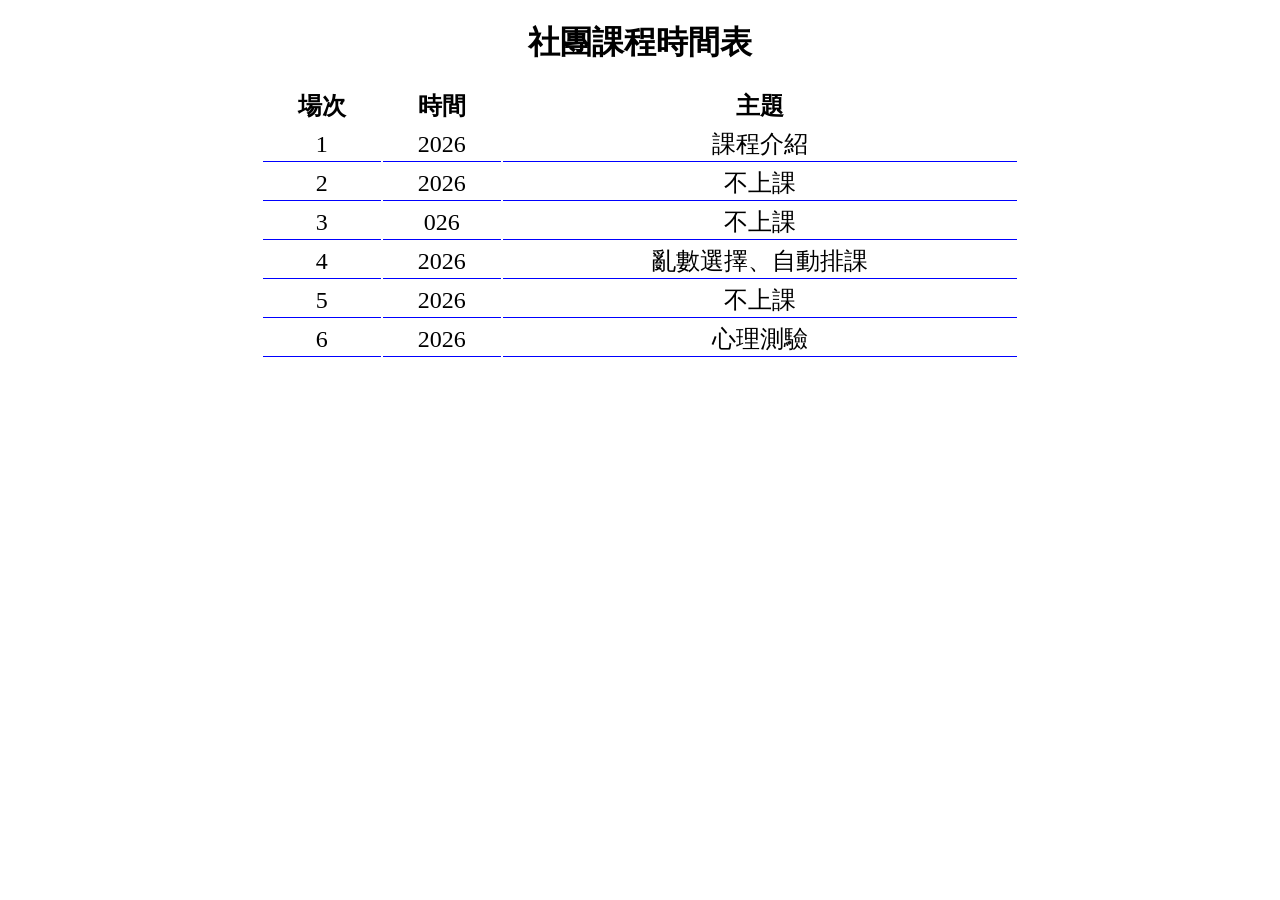
<file: courseTable/index.html>
<!doctype html>
<html>
<head>
    <meta charset="UTF-8">
    <title>Untitled Document</title>
    <link rel="stylesheet" href="style.css">
    <script src="https://ajax.googleapis.com/ajax/libs/jquery/3.3.1/jquery.min.js">
    </script>
    <script src="topic.js"></script>
    <script src="main.js"></script>
</head>
<body>
      <h1>社團課程時間表</h1>
    <table id="courseTable"></table>
</body>
</html>
</file>
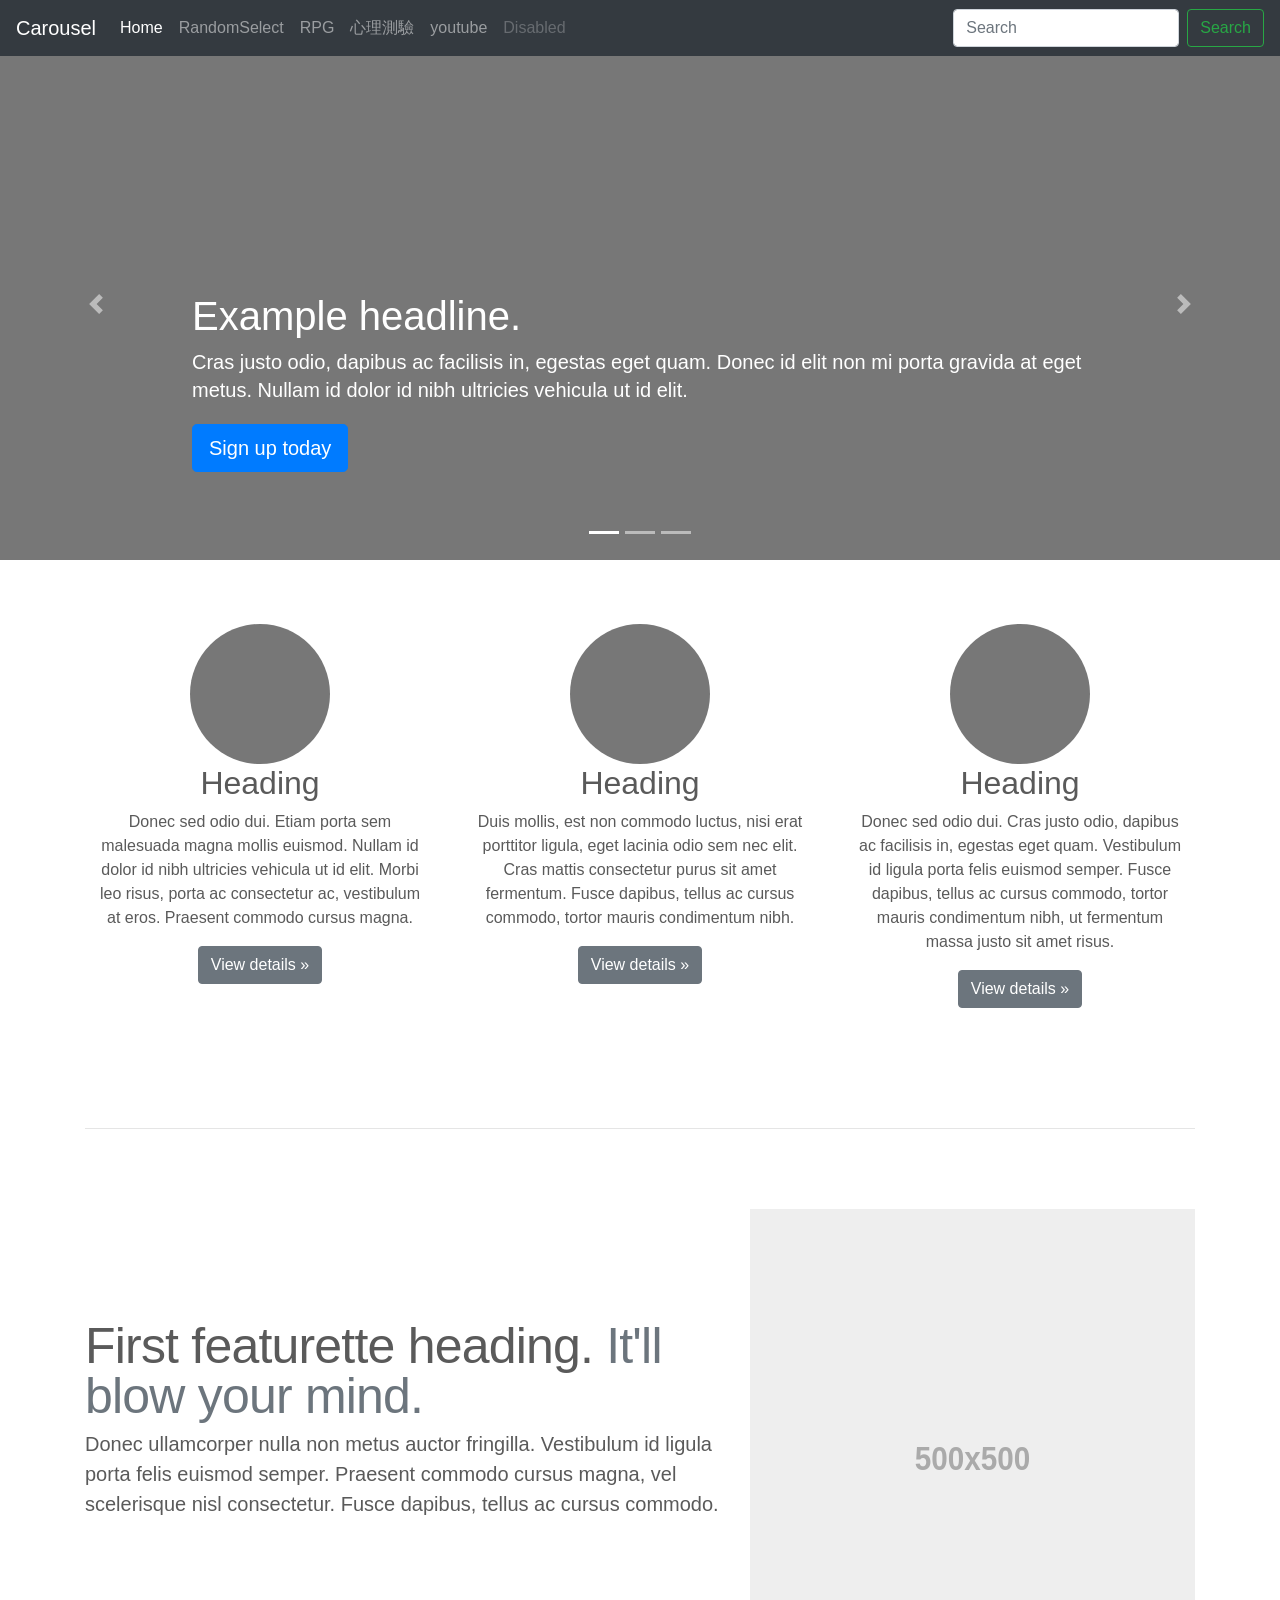
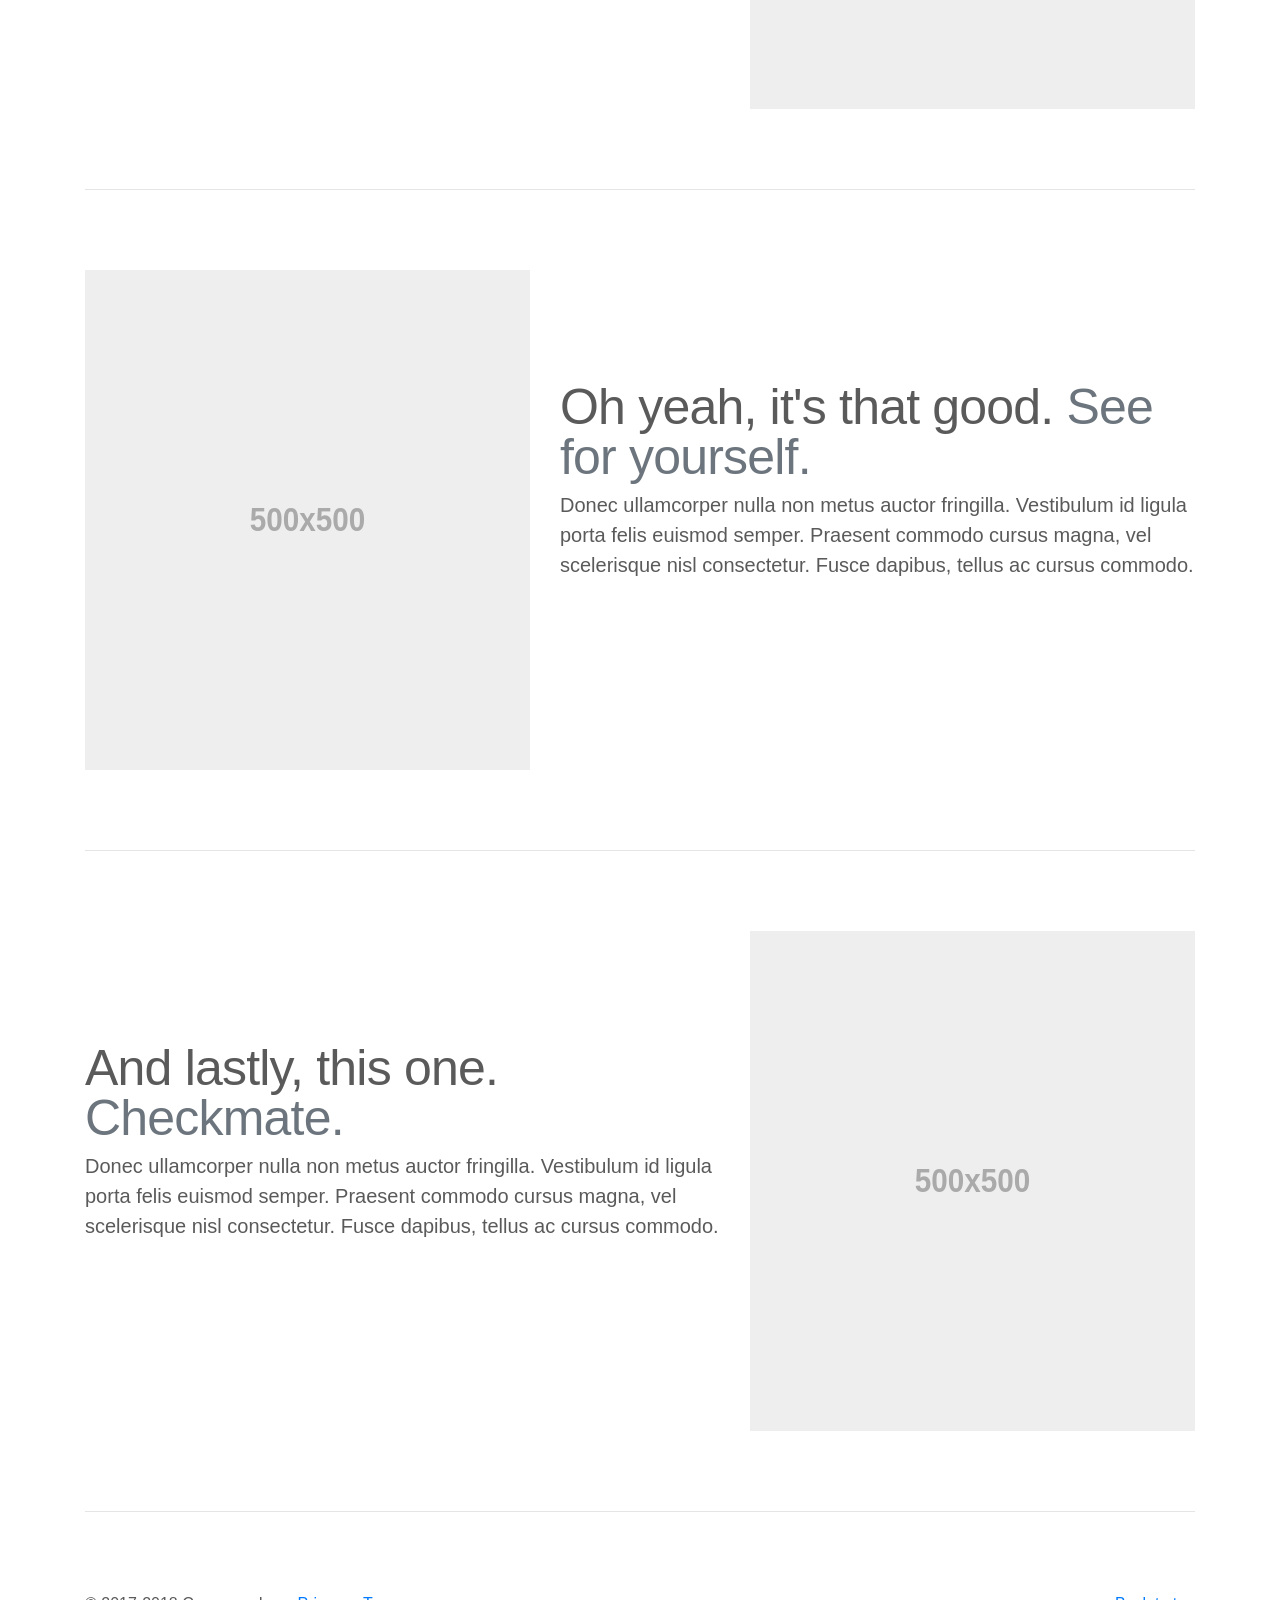
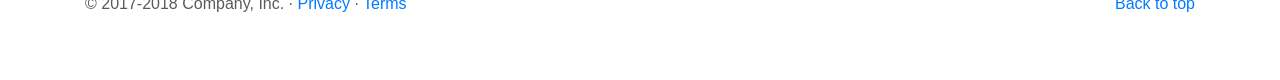
<file: MergePractice/index.html>
<!doctype html>
<html lang="en">
  <head>
    <meta charset="utf-8">
    <meta name="viewport" content="width=device-width, initial-scale=1, shrink-to-fit=no">
    <meta name="description" content="">
    <meta name="author" content="">
    <link rel="icon" href="favicon.ico">

    <title>Carousel Template for Bootstrap</title>

    <!-- Bootstrap core CSS -->
    <link href="dist/css/bootstrap.min.css" rel="stylesheet">

    <!-- Custom styles for this template -->
    <link href="carousel.css" rel="stylesheet">
  </head>
  <body>

    <header>
      <nav class="navbar navbar-expand-md navbar-dark fixed-top bg-dark">
        <a class="navbar-brand" href="#">Carousel</a>
        <button class="navbar-toggler" type="button" data-toggle="collapse" data-target="#navbarCollapse" aria-controls="navbarCollapse" aria-expanded="false" aria-label="Toggle navigation">
          <span class="navbar-toggler-icon"></span>
        </button>
        <div class="collapse navbar-collapse" id="navbarCollapse">
          <ul class="navbar-nav mr-auto">
            <li class="nav-item active">
              <a class="nav-link" href="#">Home <span class="sr-only">(current)</span></a>
            </li>
            <li class="nav-item">
              <a class="nav-link" href="RandomSelect.html">RandomSelect</a>
            </li>
            <li class="nav-item">
              <a class="nav-link" href="RPG.html">RPG</a>
            </li>
            <li class="nav-item">
              <a class="nav-link" href="心理測驗.html">心理測驗</a>
            </li>
            <li class="nav-item">
              <a class="nav-link" href="youtube.html">youtube</a>
            </li>
            <li class="nav-item">
              <a class="nav-link disabled" href="#">Disabled</a>
            </li>
          </ul>
          <form class="form-inline mt-2 mt-md-0">
            <input class="form-control mr-sm-2" type="text" placeholder="Search" aria-label="Search">
            <button class="btn btn-outline-success my-2 my-sm-0" type="submit">Search</button>
          </form>
        </div>
      </nav>
    </header>

    <main role="main">

      <div id="myCarousel" class="carousel slide" data-ride="carousel">
        <ol class="carousel-indicators">
          <li data-target="#myCarousel" data-slide-to="0" class="active"></li>
          <li data-target="#myCarousel" data-slide-to="1"></li>
          <li data-target="#myCarousel" data-slide-to="2"></li>
        </ol>
        <div class="carousel-inner">
          <div class="carousel-item active">
            <img class="first-slide" src="[data-uri]" alt="First slide">
            <div class="container">
              <div class="carousel-caption text-left">
                <h1>Example headline.</h1>
                <p>Cras justo odio, dapibus ac facilisis in, egestas eget quam. Donec id elit non mi porta gravida at eget metus. Nullam id dolor id nibh ultricies vehicula ut id elit.</p>
                <p><a class="btn btn-lg btn-primary" href="#" role="button">Sign up today</a></p>
              </div>
            </div>
          </div>
          <div class="carousel-item">
            <img class="second-slide" src="[data-uri]" alt="Second slide">
            <div class="container">
              <div class="carousel-caption">
                <h1>Another example headline.</h1>
                <p>Cras justo odio, dapibus ac facilisis in, egestas eget quam. Donec id elit non mi porta gravida at eget metus. Nullam id dolor id nibh ultricies vehicula ut id elit.</p>
                <p><a class="btn btn-lg btn-primary" href="#" role="button">Learn more</a></p>
              </div>
            </div>
          </div>
          <div class="carousel-item">
            <img class="third-slide" src="[data-uri]" alt="Third slide">
            <div class="container">
              <div class="carousel-caption text-right">
                <h1>One more for good measure.</h1>
                <p>Cras justo odio, dapibus ac facilisis in, egestas eget quam. Donec id elit non mi porta gravida at eget metus. Nullam id dolor id nibh ultricies vehicula ut id elit.</p>
                <p><a class="btn btn-lg btn-primary" href="#" role="button">Browse gallery</a></p>
              </div>
            </div>
          </div>
        </div>
        <a class="carousel-control-prev" href="#myCarousel" role="button" data-slide="prev">
          <span class="carousel-control-prev-icon" aria-hidden="true"></span>
          <span class="sr-only">Previous</span>
        </a>
        <a class="carousel-control-next" href="#myCarousel" role="button" data-slide="next">
          <span class="carousel-control-next-icon" aria-hidden="true"></span>
          <span class="sr-only">Next</span>
        </a>
      </div>


      <!-- Marketing messaging and featurettes
      ================================================== -->
      <!-- Wrap the rest of the page in another container to center all the content. -->

      <div class="container marketing">

        <!-- Three columns of text below the carousel -->
        <div class="row">
          <div class="col-lg-4">
            <img class="rounded-circle" src="[data-uri]" alt="Generic placeholder image" width="140" height="140">
            <h2>Heading</h2>
            <p>Donec sed odio dui. Etiam porta sem malesuada magna mollis euismod. Nullam id dolor id nibh ultricies vehicula ut id elit. Morbi leo risus, porta ac consectetur ac, vestibulum at eros. Praesent commodo cursus magna.</p>
            <p><a class="btn btn-secondary" href="#" role="button">View details &raquo;</a></p>
          </div><!-- /.col-lg-4 -->
          <div class="col-lg-4">
            <img class="rounded-circle" src="[data-uri]" alt="Generic placeholder image" width="140" height="140">
            <h2>Heading</h2>
            <p>Duis mollis, est non commodo luctus, nisi erat porttitor ligula, eget lacinia odio sem nec elit. Cras mattis consectetur purus sit amet fermentum. Fusce dapibus, tellus ac cursus commodo, tortor mauris condimentum nibh.</p>
            <p><a class="btn btn-secondary" href="#" role="button">View details &raquo;</a></p>
          </div><!-- /.col-lg-4 -->
          <div class="col-lg-4">
            <img class="rounded-circle" src="[data-uri]" alt="Generic placeholder image" width="140" height="140">
            <h2>Heading</h2>
            <p>Donec sed odio dui. Cras justo odio, dapibus ac facilisis in, egestas eget quam. Vestibulum id ligula porta felis euismod semper. Fusce dapibus, tellus ac cursus commodo, tortor mauris condimentum nibh, ut fermentum massa justo sit amet risus.</p>
            <p><a class="btn btn-secondary" href="#" role="button">View details &raquo;</a></p>
          </div><!-- /.col-lg-4 -->
        </div><!-- /.row -->


        <!-- START THE FEATURETTES -->

        <hr class="featurette-divider">

        <div class="row featurette">
          <div class="col-md-7">
            <h2 class="featurette-heading">First featurette heading. <span class="text-muted">It'll blow your mind.</span></h2>
            <p class="lead">Donec ullamcorper nulla non metus auctor fringilla. Vestibulum id ligula porta felis euismod semper. Praesent commodo cursus magna, vel scelerisque nisl consectetur. Fusce dapibus, tellus ac cursus commodo.</p>
          </div>
          <div class="col-md-5">
            <img class="featurette-image img-fluid mx-auto" data-src="holder.js/500x500/auto" alt="Generic placeholder image">
          </div>
        </div>

        <hr class="featurette-divider">

        <div class="row featurette">
          <div class="col-md-7 order-md-2">
            <h2 class="featurette-heading">Oh yeah, it's that good. <span class="text-muted">See for yourself.</span></h2>
            <p class="lead">Donec ullamcorper nulla non metus auctor fringilla. Vestibulum id ligula porta felis euismod semper. Praesent commodo cursus magna, vel scelerisque nisl consectetur. Fusce dapibus, tellus ac cursus commodo.</p>
          </div>
          <div class="col-md-5 order-md-1">
            <img class="featurette-image img-fluid mx-auto" data-src="holder.js/500x500/auto" alt="Generic placeholder image">
          </div>
        </div>

        <hr class="featurette-divider">

        <div class="row featurette">
          <div class="col-md-7">
            <h2 class="featurette-heading">And lastly, this one. <span class="text-muted">Checkmate.</span></h2>
            <p class="lead">Donec ullamcorper nulla non metus auctor fringilla. Vestibulum id ligula porta felis euismod semper. Praesent commodo cursus magna, vel scelerisque nisl consectetur. Fusce dapibus, tellus ac cursus commodo.</p>
          </div>
          <div class="col-md-5">
            <img class="featurette-image img-fluid mx-auto" data-src="holder.js/500x500/auto" alt="Generic placeholder image">
          </div>
        </div>

        <hr class="featurette-divider">

        <!-- /END THE FEATURETTES -->

      </div><!-- /.container -->


      <!-- FOOTER -->
      <footer class="container">
        <p class="float-right"><a href="#">Back to top</a></p>
        <p>&copy; 2017-2018 Company, Inc. &middot; <a href="#">Privacy</a> &middot; <a href="#">Terms</a></p>
      </footer>
    </main>

    <!-- Bootstrap core JavaScript
    ================================================== -->
    <!-- Placed at the end of the document so the pages load faster -->
    <script src="https://code.jquery.com/jquery-3.3.1.slim.min.js" integrity="sha384-q8i/X+965DzO0rT7abK41JStQIAqVgRVzpbzo5smXKp4YfRvH+8abtTE1Pi6jizo" crossorigin="anonymous"></script>
    <script>window.jQuery || document.write('<script src="assets/js/vendor/jquery-slim.min.js"><\/script>')</script>
    <script src="assets/js/vendor/popper.min.js"></script>
    <script src="dist/js/bootstrap.min.js"></script>
    <!-- Just to make our placeholder images work. Don't actually copy the next line! -->
    <script src="assets/js/vendor/holder.min.js"></script>
  </body>
</html>
</file>
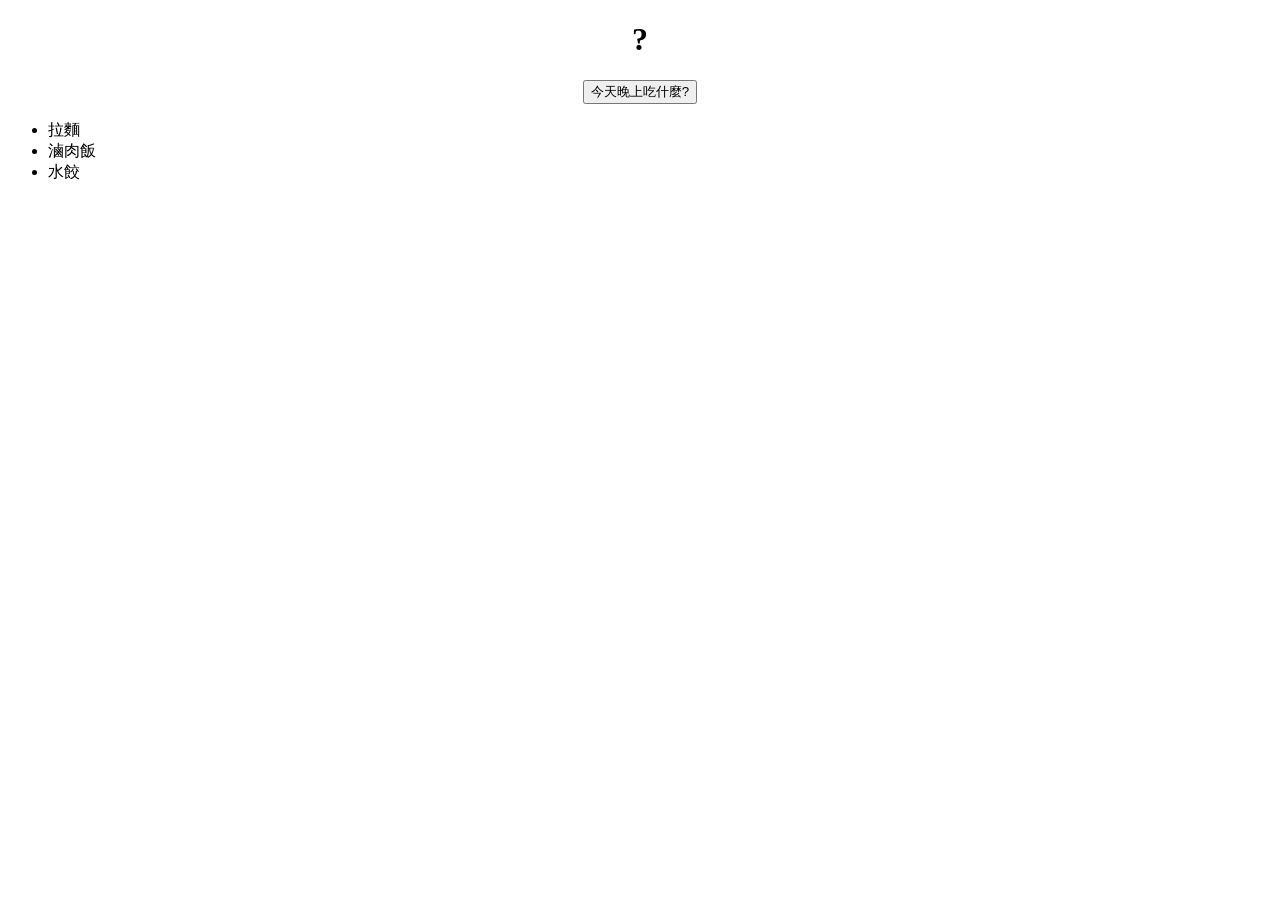
<file: RandomSelector/index.html>
<!doctype html>
<html>
<head>
    <meta charset="UTF-8">
    <title>Untitled Document</title>
    <link rel="stylesheet" href="style.css">
    <script src="https://ajax.googleapis.com/ajax/libs/jquery/3.3.1/jquery.min.js"></script>
    <script src="main.js"></script>
</head>

<body>
      <h1>?</h1>
      <input type="button" value="今天晚上吃什麼?">
      <ul>
        <li>拉麵</li>
        <li>滷肉飯</li>
        <li>水餃</li>  
      </ul>
<img>
</body>
</html>
</file>
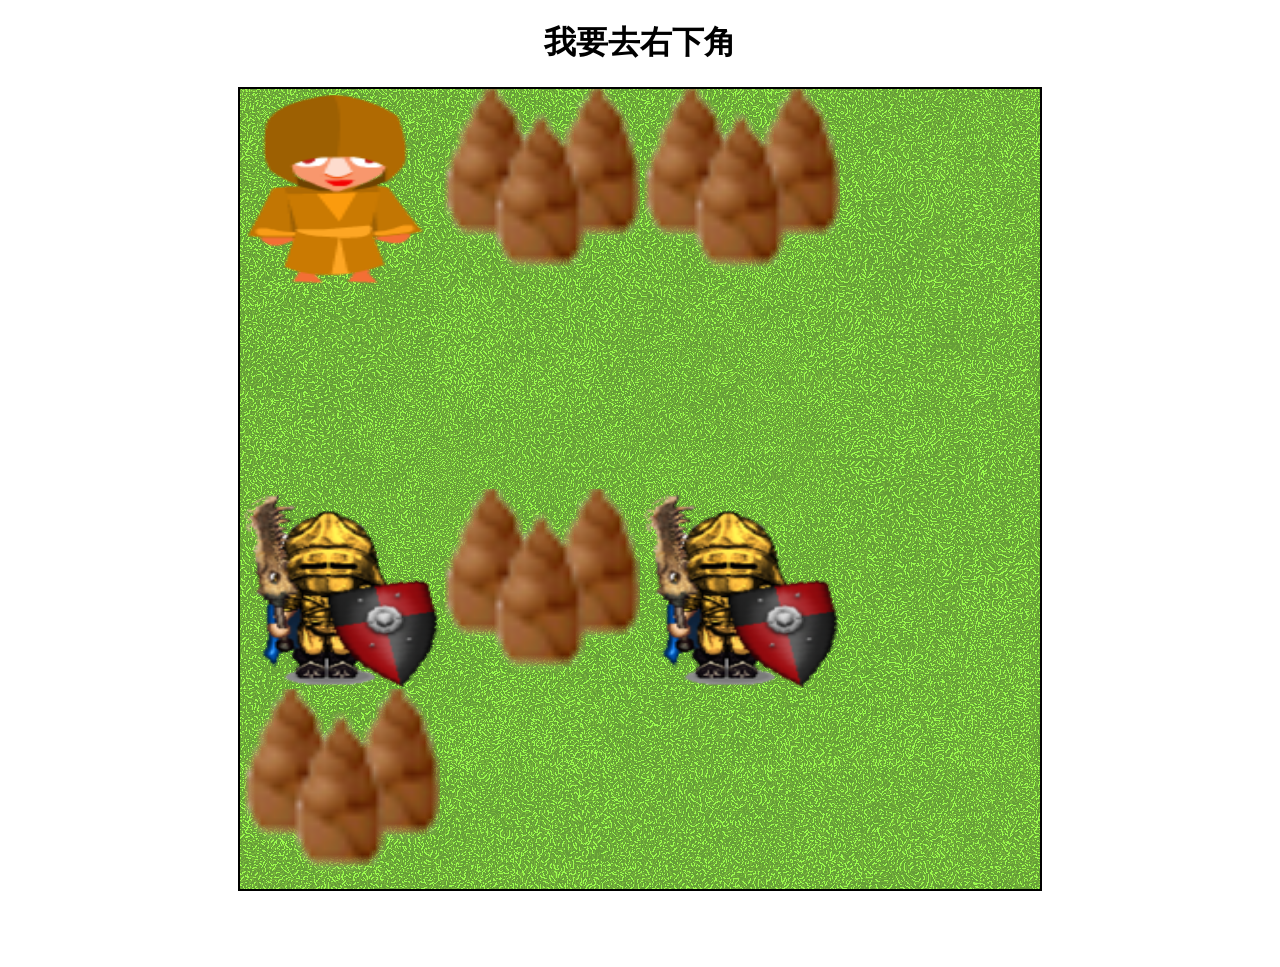
<file: RPG-2/index.html>
<!doctype html>
<html>
<head>
    <meta charset="UTF-8">
    <title>Simple RPG</title>
    <link rel="stylesheet" href="style.css">
    <script
    src="https://ajax.googleapis.com/ajax/libs/jquery/3.3.1/jquery.min.js">
    </script>
    <script src="main.js"></script>
</head>
<body>
    <h1>我要去右下角 </h1>
    <div>
        
        <canvas id="myCanvas" width="800" height="800"></canvas>
        <p id="talkBox"></p>
    </div>
</body>
</html>
</file>
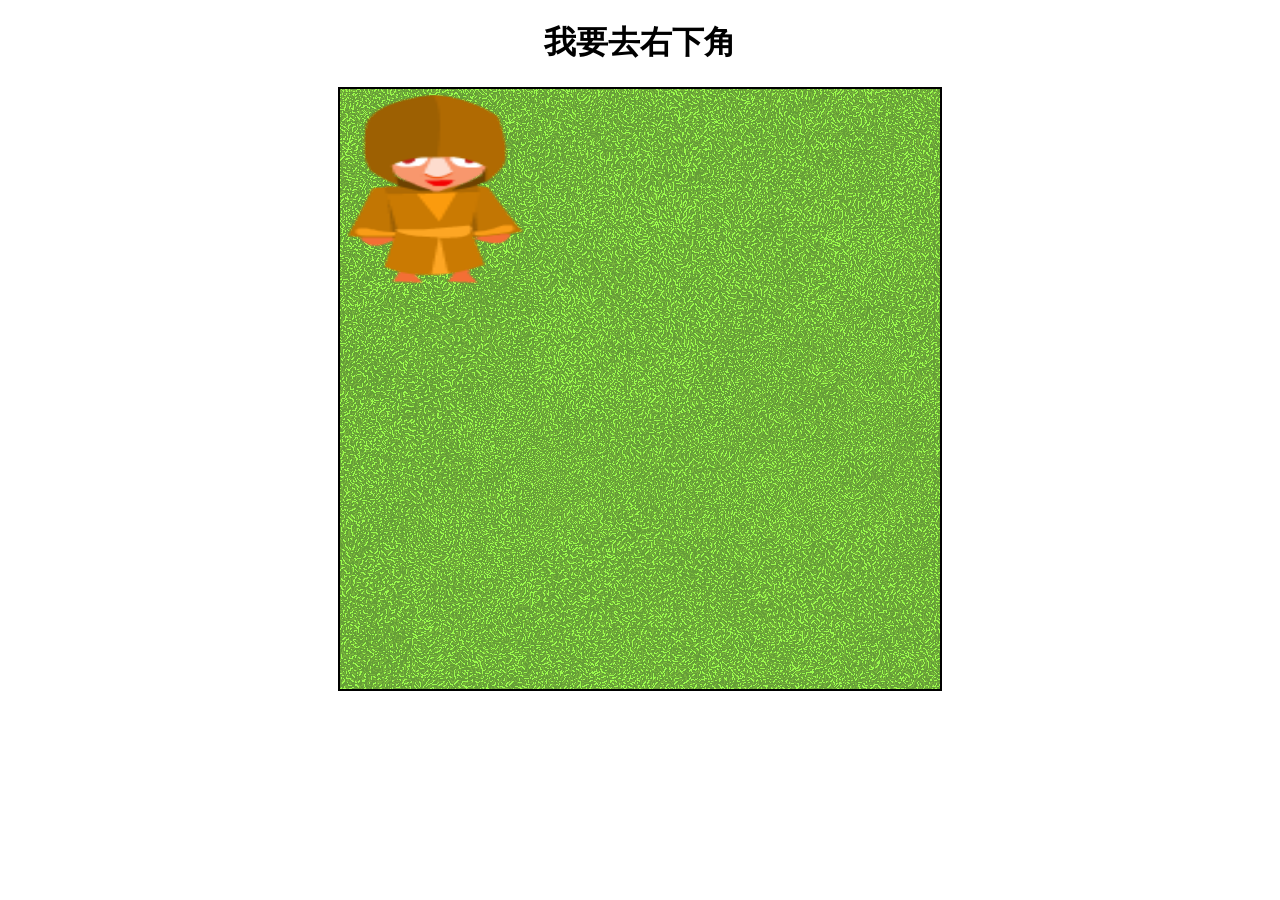
<file: RPG/index.html>
<!doctype html>
<html>
<head>
    <meta charset="UTF-8">
    <title>Simple RPG</title>
    <link rel="stylesheet" href="style.css">
    <script
    src="https://ajax.googleapis.com/ajax/libs/jquery/3.3.1/jquery.min.js">
    </script>
    <script src="main.js"></script>
</head>
<body>
    <h1>我要去右下角 </h1>
    <div>
        <canvas id="myCanvas" width="600" height="600"></canvas>
        <p id="talkBox"></p>
    </div>
</body>
</html>
</file>
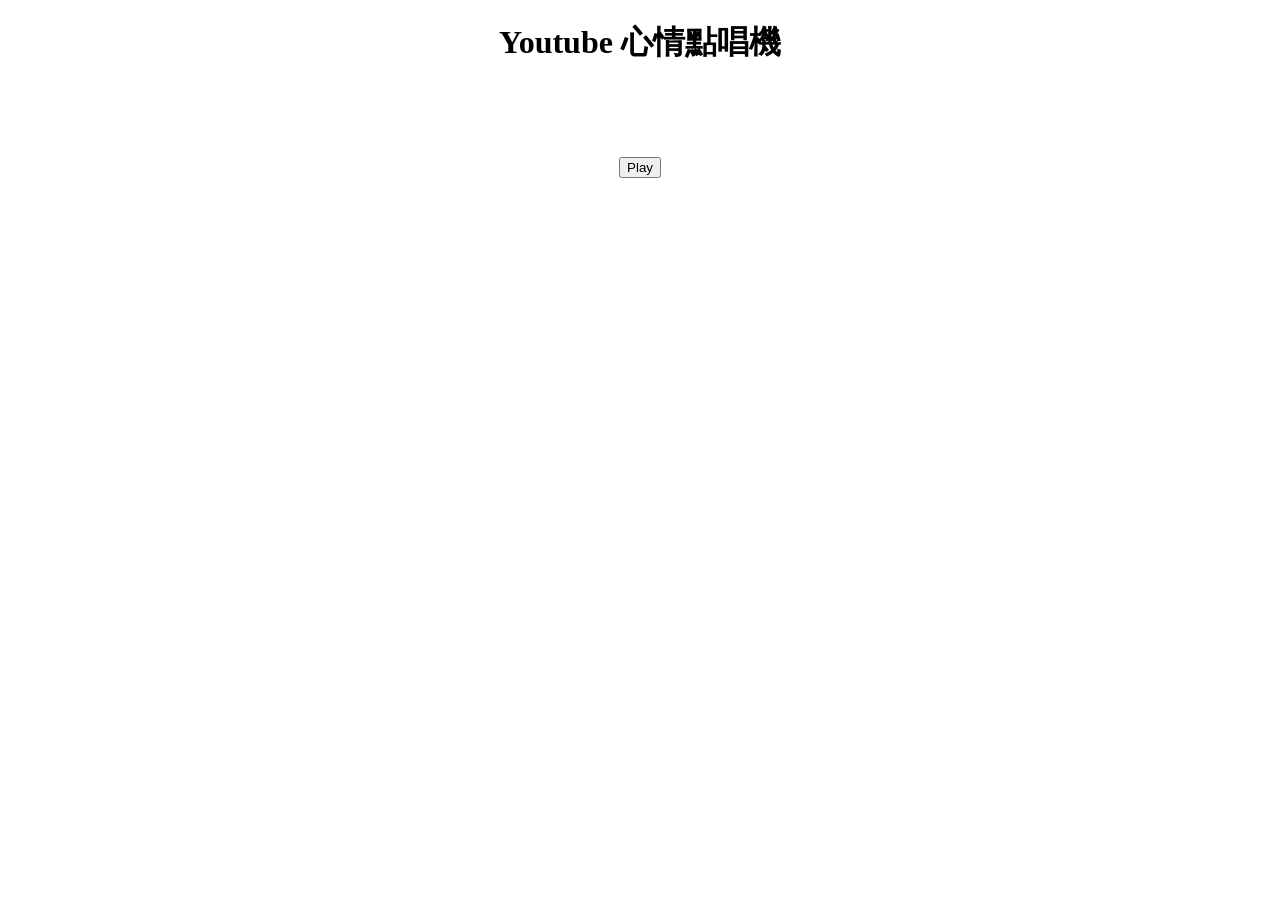
<file: youtube/index.html>
<!doctype html>
<html>
<head>
    <meta charset="UTF-8">
    <title>Youtube player</title>
    <link rel="stylesheet" href="style.css">
    <script src="https://ajax.googleapis.com/ajax/libs/jquery/3.3.1/jquery.min.js"> </script>
    <script src="https://www.youtube.com/iframe_api"></script>
    <script src="playList.js"></script>
    <script src="main.js"></script>
</head>
<body>
    <h1>Youtube 心情點唱機 </h1>
    <h2></h2><!--預計擺放Youtube 影片播放器-->
    <div id="player"></div>
    <br>
    <input id="playButton" type="button" value="Play">
    
</body>
</html>
</file>
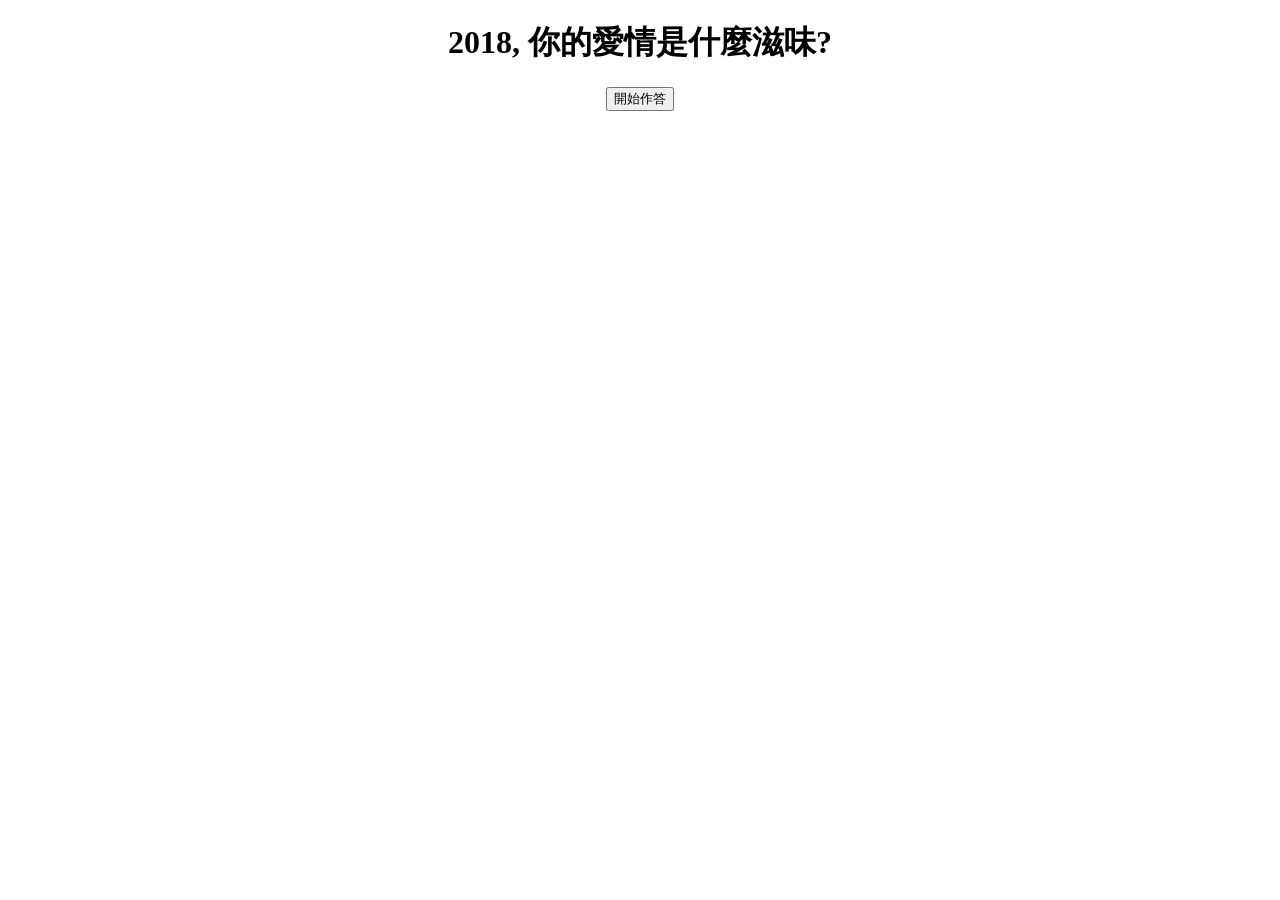
<file: 心理測驗/index.html>
<!doctype html>
<html>
<head>
    <meta charset="UTF-8">
    <title>Mind Quit</title>
    <link rel="stylesheet" href="style.css">
    <script
    src="https://ajax.googleapis.com/ajax/libs/jquery/3.3.1/jquery.min.js">
    </script>
    <script src="data.js"></script>
    <script src="main.js"></script>
</head>
<body>
    <h1>2018, 你的愛情是什麼滋味? </h1>
    <div>
        <h2 id="question"></h2>
        <div id="options"></div>
    </div>
    <input id="startButton" type="button" value="開始作答">
</body>
</html>
</file>
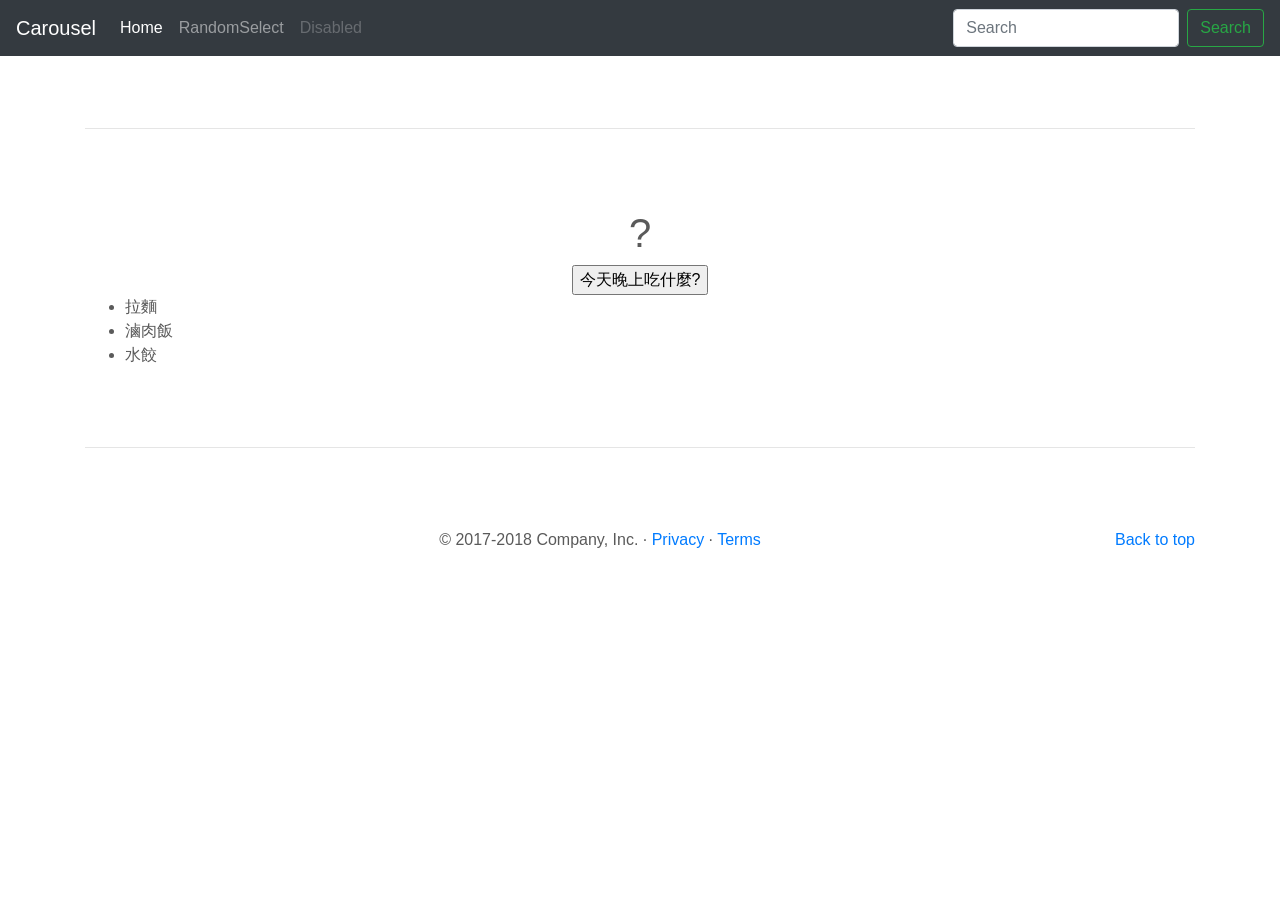
<file: MergePractice/RandomSelect.html>
<!doctype html>
<html lang="en">
  <head>
    <meta charset="utf-8">
    <meta name="viewport" content="width=device-width, initial-scale=1, shrink-to-fit=no">
    <meta name="description" content="">
    <meta name="author" content="">
    <link rel="icon" href="favicon.ico">

    <title>Carousel Template for Bootstrap</title>

    <!-- Bootstrap core CSS -->
    <link href="dist/css/bootstrap.min.css" rel="stylesheet">
    <link rel="stylesheet" href="RandomSelector/style.css">
      
    <!-- Custom styles for this template -->
    <link href="carousel.css" rel="stylesheet">
  </head>
  <body>

    <header>
      <nav class="navbar navbar-expand-md navbar-dark fixed-top bg-dark">
        <a class="navbar-brand" href="#">Carousel</a>
        <button class="navbar-toggler" type="button" data-toggle="collapse" data-target="#navbarCollapse" aria-controls="navbarCollapse" aria-expanded="false" aria-label="Toggle navigation">
          <span class="navbar-toggler-icon"></span>
          </button>
        <div class="collapse navbar-collapse" id="navbarCollapse">
          <ul class="navbar-nav mr-auto">
            <li class="nav-item active">
              <a class="nav-link" href="index.html"> Home </a>
            </li>
            <li class="nav-item">
              <a class="nav-link" href="#">RandomSelect <span class="sr-only">(current)</span></a>
            </li>
            <li class="nav-item">
              <a class="nav-link disabled" href="#">Disabled</a>
            </li>
          </ul>
          <form class="form-inline mt-2 mt-md-0">
            <input class="form-control mr-sm-2" type="text" placeholder="Search" aria-label="Search">
            <button class="btn btn-outline-success my-2 my-sm-0" type="submit">Search</button>
          </form>
        </div>
      </nav>
    </header>

    <main role="main">
      <div class="container marketing">
          <hr class="featurette-divider">
            <h1>?</h1>
            <input type="button" value="今天晚上吃什麼?">
            <ul id="choices">
                <li>拉麵</li>
                <li>滷肉飯</li>
                <li>水餃</li>  
                
                
            </ul>
        <hr class="featurette-divider">
    </div>      
    <!-- FOOTER -->
      <footer class="container">
        <p class="float-right"><a href="#">Back to top</a></p>
        <p>&copy; 2017-2018 Company, Inc. &middot; <a href="#">Privacy</a> &middot; <a href="#">Terms</a></p>
      </footer>
    </main>

    <!-- Bootstrap core JavaScript
    ================================================== -->
    <!-- Placed at the end of the document so the pages load faster -->
    <script src="https://code.jquery.com/jquery-3.3.1.slim.min.js" integrity="sha384-q8i/X+965DzO0rT7abK41JStQIAqVgRVzpbzo5smXKp4YfRvH+8abtTE1Pi6jizo" crossorigin="anonymous"></script>
    <script>window.jQuery || document.write('<script src="assets/js/vendor/jquery-slim.min.js"><\/script>')</script>
    <script src="assets/js/vendor/popper.min.js"></script>
    <script src="dist/js/bootstrap.min.js"></script>
    <!-- Just to make our placeholder images work. Don't actually copy the next line! -->
    <script src="assets/js/vendor/holder.min.js"></script>
    <script src="RandomSelector/main.js"></script>  
  </body>
</html>
</file>
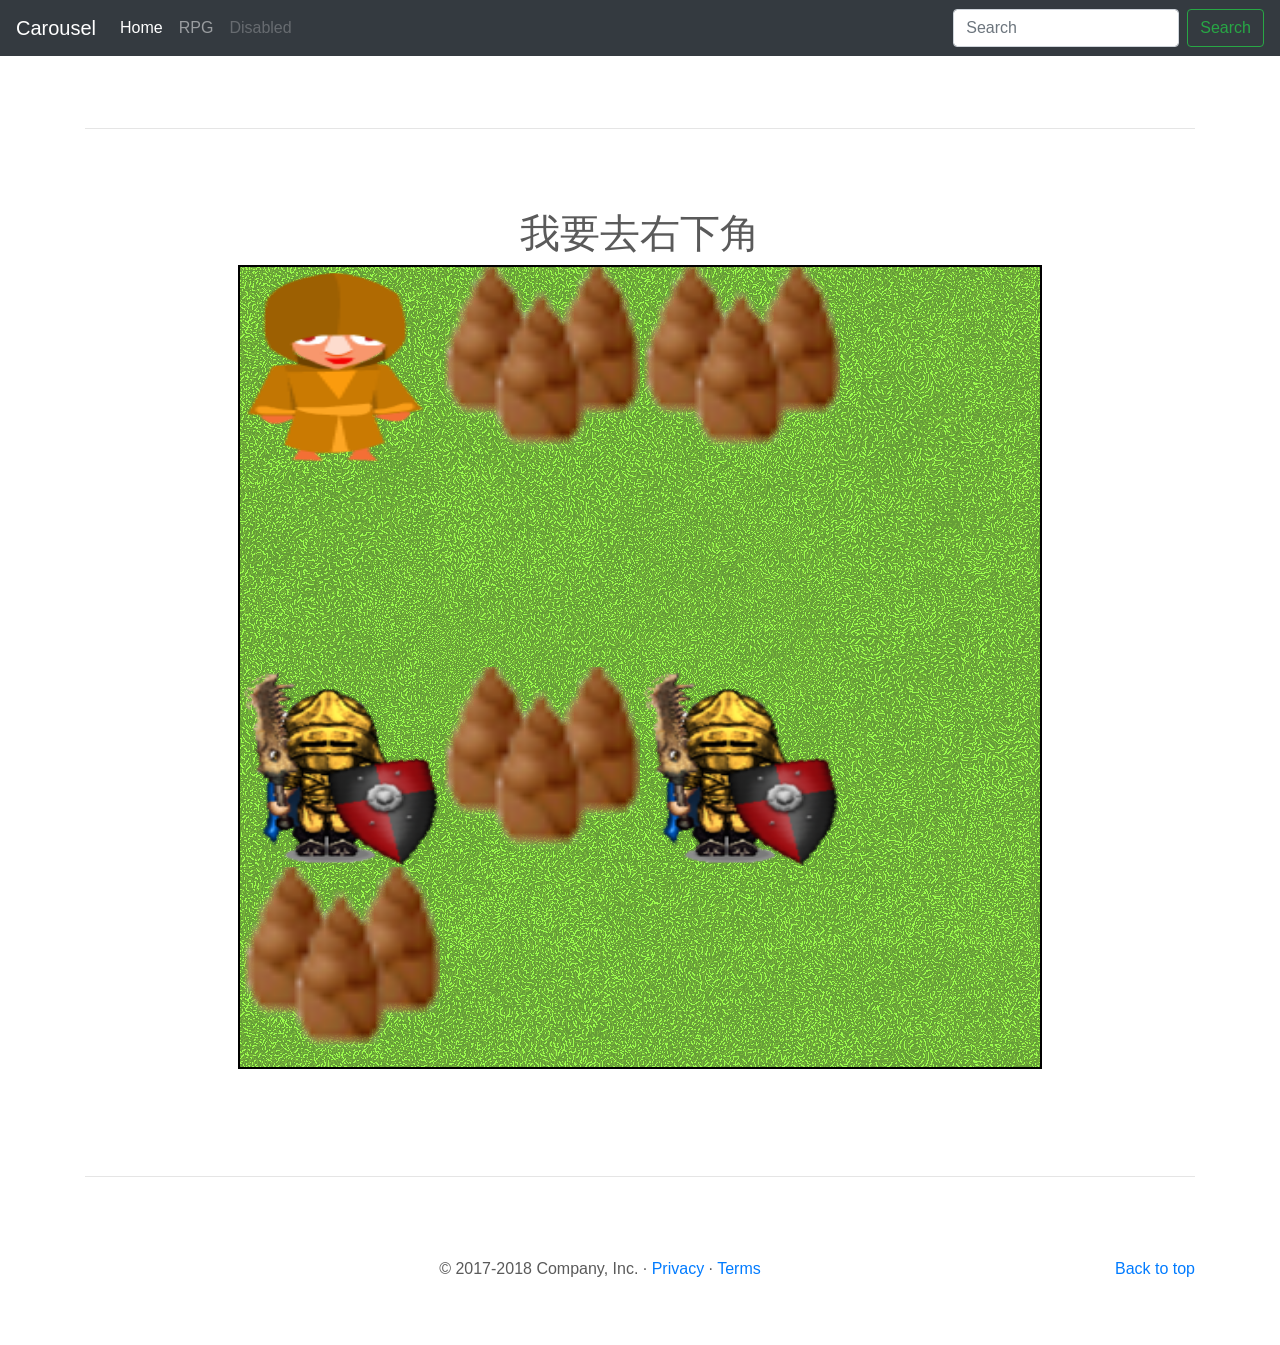
<file: MergePractice/RPG.html>
<!doctype html>
<html lang="en">
  <head>
    <meta charset="utf-8">
    <meta name="viewport" content="width=device-width, initial-scale=1, shrink-to-fit=no">
    <meta name="description" content="">
    <meta name="author" content="">
    <link rel="icon" href="favicon.ico">

    <title>Carousel Template for Bootstrap</title>

    <!-- Bootstrap core CSS -->
    <link href="dist/css/bootstrap.min.css" rel="stylesheet">
    <link rel="stylesheet" href="RPG/style.css">
      
    <!-- Custom styles for this template -->
    <link href="carousel.css" rel="stylesheet">
  </head>
  <body>

    <header>
      <nav class="navbar navbar-expand-md navbar-dark fixed-top bg-dark">
        <a class="navbar-brand" href="#">Carousel</a>
        <button class="navbar-toggler" type="button" data-toggle="collapse" data-target="#navbarCollapse" aria-controls="navbarCollapse" aria-expanded="false" aria-label="Toggle navigation">
          <span class="navbar-toggler-icon"></span>
          </button>
        <div class="collapse navbar-collapse" id="navbarCollapse">
          <ul class="navbar-nav mr-auto">
            <li class="nav-item active">
              <a class="nav-link" href="index.html"> Home </a>
            </li>
            <li class="nav-item">
              <a class="nav-link" href="#">RPG <span class="sr-only">(current)</span></a>
            </li>
            <li class="nav-item">
              <a class="nav-link disabled" href="#">Disabled</a>
            </li>
          </ul>
          <form class="form-inline mt-2 mt-md-0">
            <input class="form-control mr-sm-2" type="text" placeholder="Search" aria-label="Search">
            <button class="btn btn-outline-success my-2 my-sm-0" type="submit">Search</button>
          </form>
        </div>
      </nav>
    </header>

    <main role="main">
      <div class="container marketing">
          <hr class="featurette-divider">
            <body>
                <h1>我要去右下角 </h1>
                <div>
                <canvas id="myCanvas" width="800" height="800"></canvas>
                <p id="talkBox"></p>
                </div>
            </body>
          
          
        <hr class="featurette-divider">
    </div>      
    <!-- FOOTER -->
      <footer class="container">
        <p class="float-right"><a href="#">Back to top</a></p>
        <p>&copy; 2017-2018 Company, Inc. &middot; <a href="#">Privacy</a> &middot; <a href="#">Terms</a></p>
      </footer>
    </main>

    <!-- Bootstrap core JavaScript
    ================================================== -->
    <!-- Placed at the end of the document so the pages load faster -->
    <script src="https://code.jquery.com/jquery-3.3.1.slim.min.js" integrity="sha384-q8i/X+965DzO0rT7abK41JStQIAqVgRVzpbzo5smXKp4YfRvH+8abtTE1Pi6jizo" crossorigin="anonymous"></script>
    <script>window.jQuery || document.write('<script src="assets/js/vendor/jquery-slim.min.js"><\/script>')</script>
    <script src="assets/js/vendor/popper.min.js"></script>
    <script src="dist/js/bootstrap.min.js"></script>
    <!-- Just to make our placeholder images work. Don't actually copy the next line! -->
    <script src="assets/js/vendor/holder.min.js"></script>
    <script src="RPG/main.js"></script>
  </body>
</html>
</file>
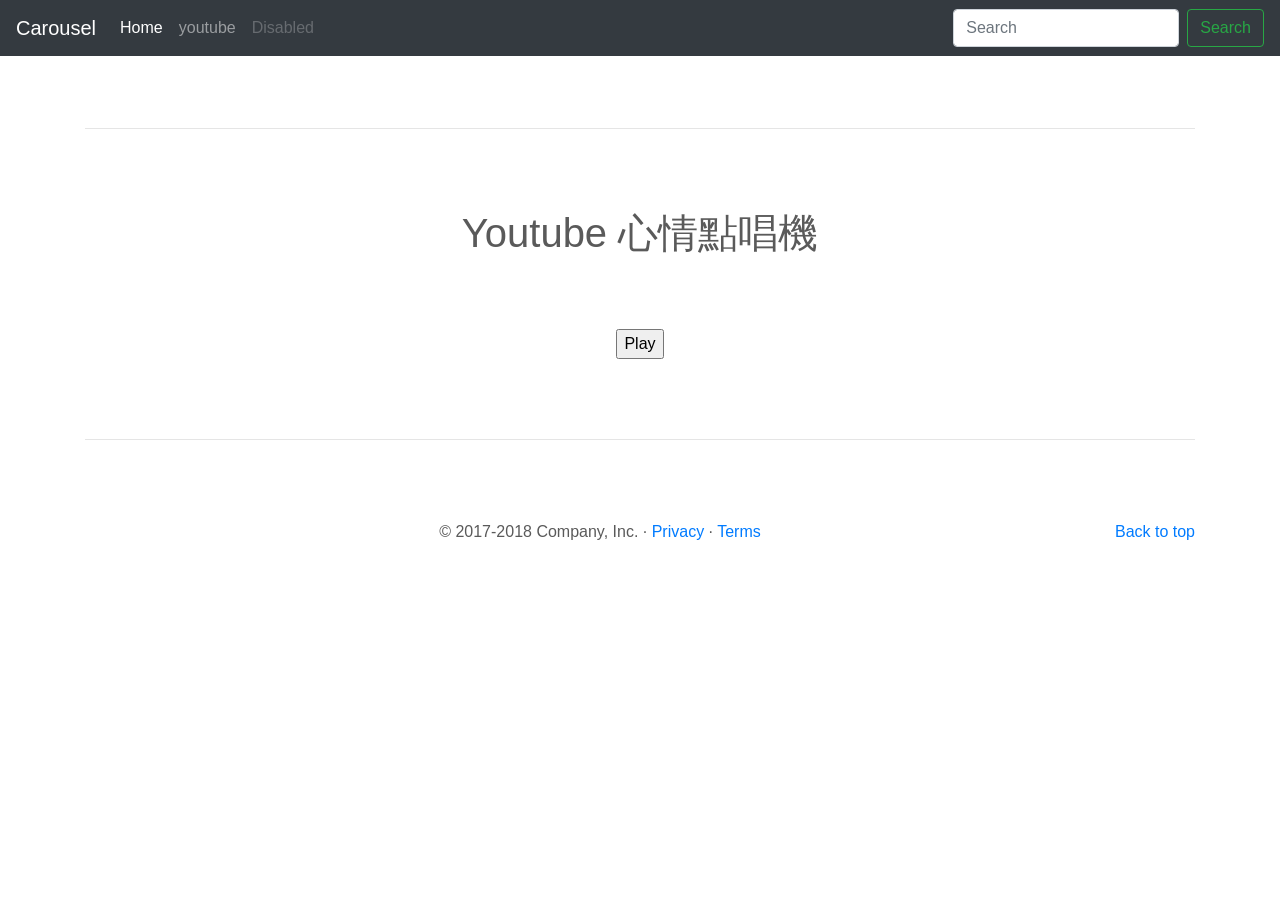
<file: MergePractice/youtube.html>
<!doctype html>
<html lang="en">
  <head>
    <meta charset="utf-8">
    <meta name="viewport" content="width=device-width, initial-scale=1, shrink-to-fit=no">
    <meta name="description" content="">
    <meta name="author" content="">
    <link rel="icon" href="favicon.ico">

    <title>Carousel Template for Bootstrap</title>

    <!-- Bootstrap core CSS -->
    <link href="dist/css/bootstrap.min.css" rel="stylesheet">
    <link rel="stylesheet" href="youtube/style.css">
      
    <!-- Custom styles for this template -->
    <link href="carousel.css" rel="stylesheet">
  </head>
  <body>

    <header>
      <nav class="navbar navbar-expand-md navbar-dark fixed-top bg-dark">
        <a class="navbar-brand" href="#">Carousel</a>
        <button class="navbar-toggler" type="button" data-toggle="collapse" data-target="#navbarCollapse" aria-controls="navbarCollapse" aria-expanded="false" aria-label="Toggle navigation">
          <span class="navbar-toggler-icon"></span>
          </button>
        <div class="collapse navbar-collapse" id="navbarCollapse">
          <ul class="navbar-nav mr-auto">
            <li class="nav-item active">
              <a class="nav-link" href="index.html"> Home </a>
            </li>
            <li class="nav-item">
              <a class="nav-link" href="#">youtube<span class="sr-only">(current)</span></a>
            </li>
            <li class="nav-item">
              <a class="nav-link disabled" href="#">Disabled</a>
            </li>
          </ul>
          <form class="form-inline mt-2 mt-md-0">
            <input class="form-control mr-sm-2" type="text" placeholder="Search" aria-label="Search">
            <button class="btn btn-outline-success my-2 my-sm-0" type="submit">Search</button>
          </form>
        </div>
      </nav>
    </header>

    <main role="main">
      <div class="container marketing">
          <hr class="featurette-divider">
            <body>
            <h1>Youtube 心情點唱機 </h1>
            <h2></h2><!--預計擺放Youtube 影片播放器-->
            <div id="player"></div>
            <br>
            <input id="playButton" type="button" value="Play">
            </body>
        <hr class="featurette-divider">
    </div>      
    <!-- FOOTER -->
      <footer class="container">
        <p class="float-right"><a href="#">Back to top</a></p>
        <p>&copy; 2017-2018 Company, Inc. &middot; <a href="#">Privacy</a> &middot; <a href="#">Terms</a></p>
      </footer>
    </main>

    <!-- Bootstrap core JavaScript
    ================================================== -->
    <!-- Placed at the end of the document so the pages load faster -->
    <script src="https://code.jquery.com/jquery-3.3.1.slim.min.js" integrity="sha384-q8i/X+965DzO0rT7abK41JStQIAqVgRVzpbzo5smXKp4YfRvH+8abtTE1Pi6jizo" crossorigin="anonymous"></script>
    <script>window.jQuery || document.write('<script src="assets/js/vendor/jquery-slim.min.js"><\/script>')</script>
    <script src="assets/js/vendor/popper.min.js"></script>
    <script src="dist/js/bootstrap.min.js"></script>
    <!-- Just to make our placeholder images work. Don't actually copy the next line! -->
    <script src="assets/js/vendor/holder.min.js"></script>
    <script src="youtube/main.js"></script>  
  </body>
</html>
</file>
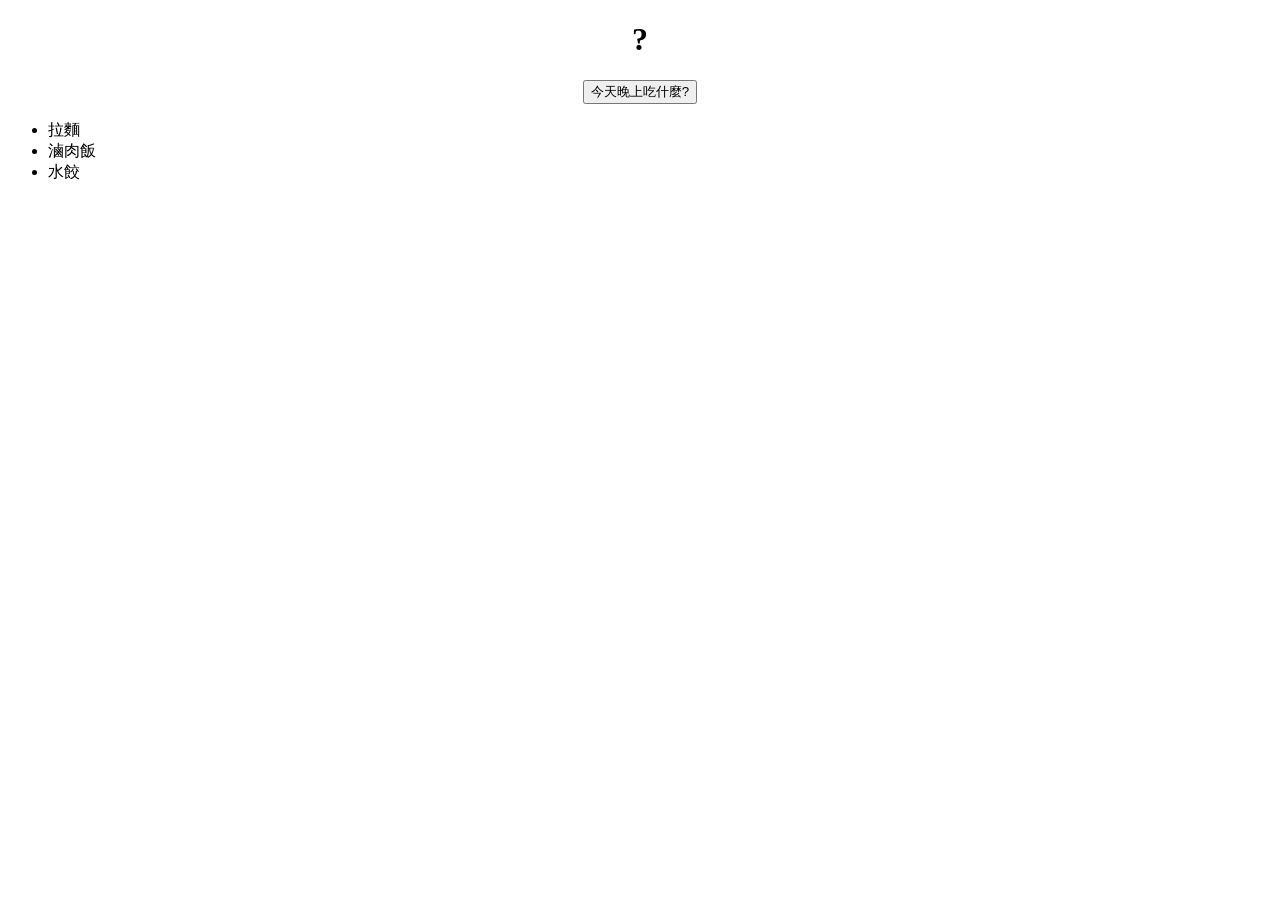
<file: MergePractice/RandomSelector/oldindex.html>
<!doctype html>
<html>
<head>
    <meta charset="UTF-8">
    <title>Untitled Document</title>
    <link rel="stylesheet" href="style.css">
    <script src="https://ajax.googleapis.com/ajax/libs/jquery/3.3.1/jquery.min.js"></script>
    <script src="main.js"></script>
</head>

<body>
      <h1>?</h1>
      <input type="button" value="今天晚上吃什麼?">
      <ul id="choices">
            <li>拉麵</li>
            <li>滷肉飯</li>
            <li>水餃</li>  
                
                
        </ul>
<img>
</body>
</html>
</file>
<file: courseTable/style.css>
body{
    text-align: center;
}
table{
    width: 60%;
    margin: auto;
    font-size: 1.5em;
}
td{
    border-bottom: 1px solid blue;
}
</file>
<file: MergePractice/carousel.css>
/* GLOBAL STYLES
-------------------------------------------------- */
/* Padding below the footer and lighter body text */

body {
  padding-top: 3rem;
  padding-bottom: 3rem;
  color: #5a5a5a;
}


/* CUSTOMIZE THE CAROUSEL
-------------------------------------------------- */

/* Carousel base class */
.carousel {
  margin-bottom: 4rem;
}
/* Since positioning the image, we need to help out the caption */
.carousel-caption {
  bottom: 3rem;
  z-index: 10;
}

/* Declare heights because of positioning of img element */
.carousel-item {
  height: 32rem;
  background-color: #777;
}
.carousel-item > img {
  position: absolute;
  top: 0;
  left: 0;
  min-width: 100%;
  height: 32rem;
}


/* MARKETING CONTENT
-------------------------------------------------- */

/* Center align the text within the three columns below the carousel */
.marketing .col-lg-4 {
  margin-bottom: 1.5rem;
  text-align: center;
}
.marketing h2 {
  font-weight: 400;
}
.marketing .col-lg-4 p {
  margin-right: .75rem;
  margin-left: .75rem;
}


/* Featurettes
------------------------- */

.featurette-divider {
  margin: 5rem 0; /* Space out the Bootstrap <hr> more */
}

/* Thin out the marketing headings */
.featurette-heading {
  font-weight: 300;
  line-height: 1;
  letter-spacing: -.05rem;
}


/* RESPONSIVE CSS
-------------------------------------------------- */

@media (min-width: 40em) {
  /* Bump up size of carousel content */
  .carousel-caption p {
    margin-bottom: 1.25rem;
    font-size: 1.25rem;
    line-height: 1.4;
  }

  .featurette-heading {
    font-size: 50px;
  }
}

@media (min-width: 62em) {
  .featurette-heading {
    margin-top: 7rem;
  }
}
</file>
<file: RandomSelector/style.css>
body{
    text-align: center;
}

li{
    text-align: left;
}
</file>
<file: RPG-2/style.css>
body{
    text-align: center;
}
canvas{
    border:2px solid black;
    background-image: url(images/grasses68.gif);
}
#talkBox{
    height:20px;
    color:brown;
    font-size:26px;
    font-weight: bold;
}
</file>
<file: RPG/style.css>
body{
    text-align: center;
}
canvas{
    border:2px solid black;
    background-image: url(images/grasses68.gif);
}
#talkBox{
    height:20px;
    color:brown;
    font-size:26px;
    font-weight: bold;
}
</file>
<file: youtube/style.css>
body{
    text-align: center;
}
h2
{
    height: 32px;
}
</file>
<file: 心理測驗/style.css>
body{
    text-align: center;
}
</file>
<file: MergePractice/RandomSelector/style.css>
body{
    text-align: center;
}

li{
    text-align: left;
}
</file>
<file: MergePractice/RPG/style.css>
body{
    text-align: center;
}
canvas{
    border:2px solid black;
    background-image: url(images/grasses68.gif);
}
#talkBox{
    height:20px;
    color:brown;
    font-size:26px;
    font-weight: bold;
}
</file>
<file: MergePractice/youtube/style.css>
body{
    text-align: center;
}
h2
{
    height: 32px;
}
</file>
